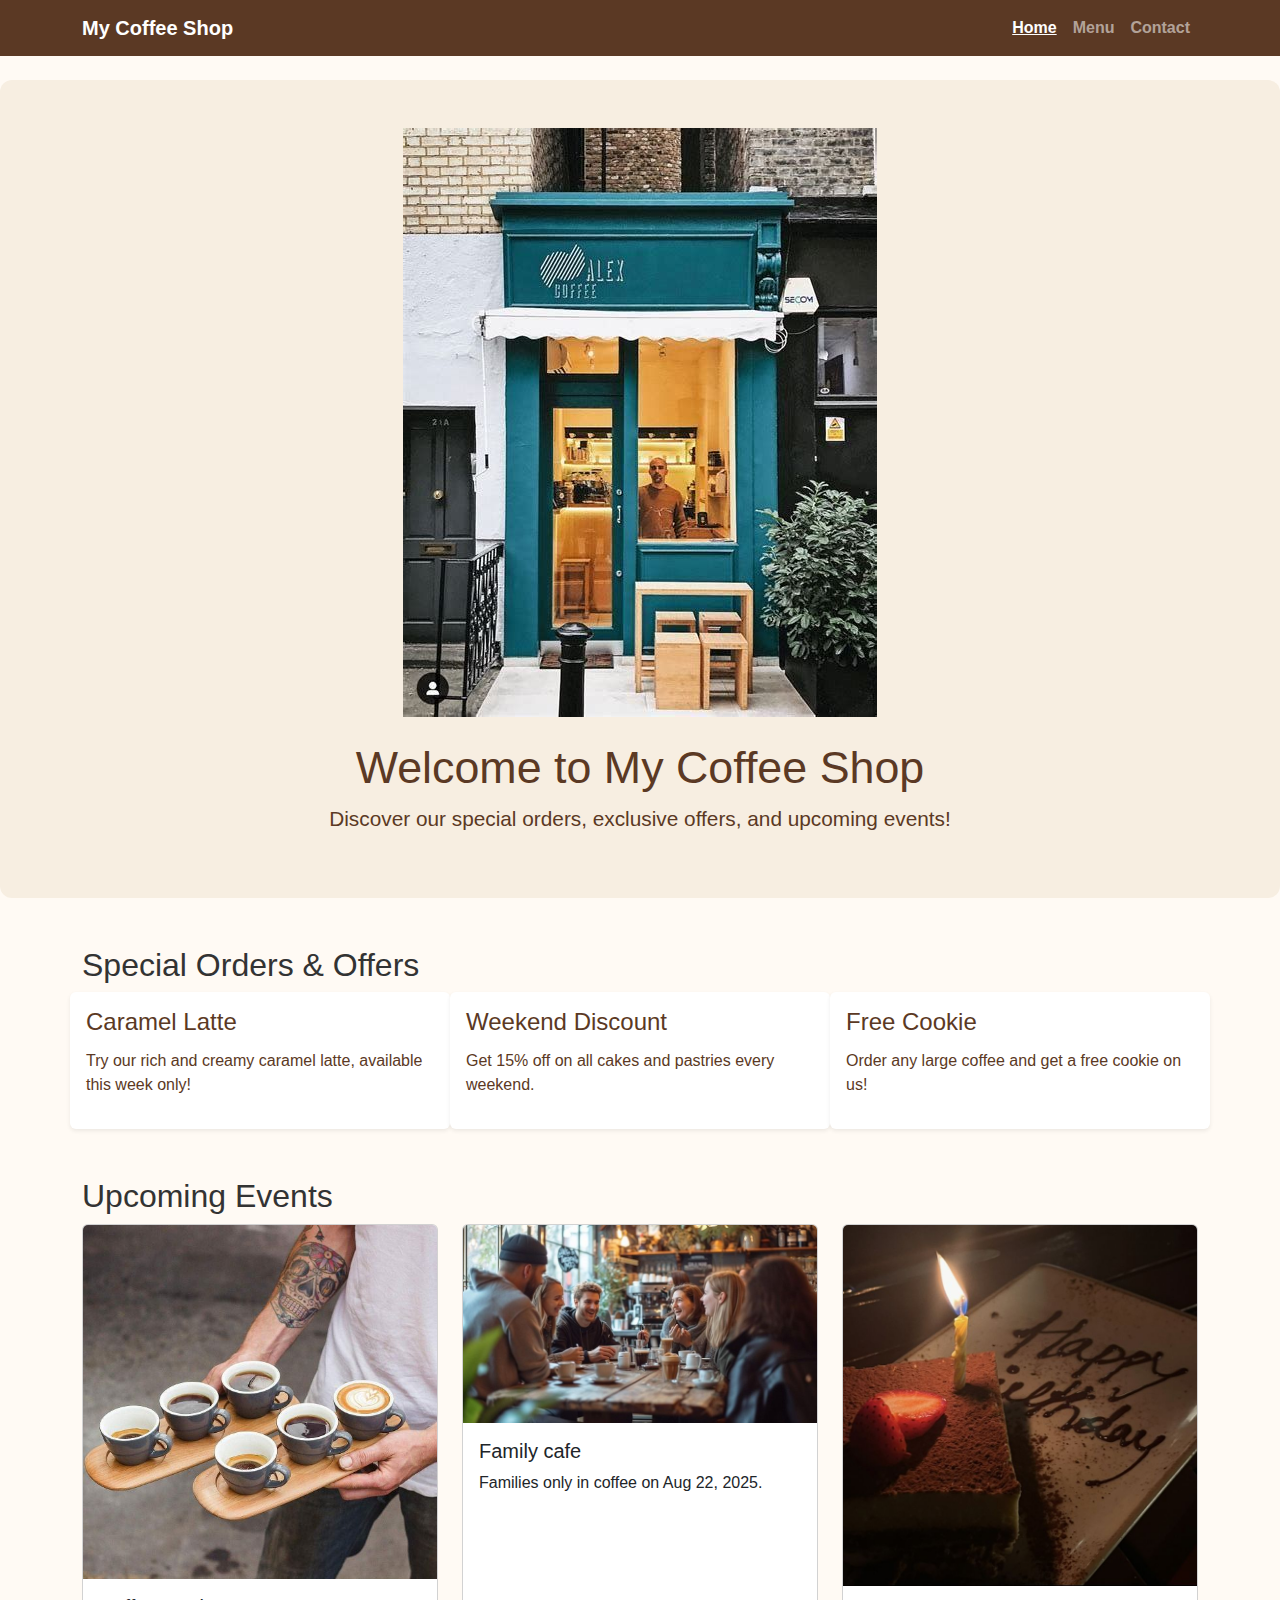
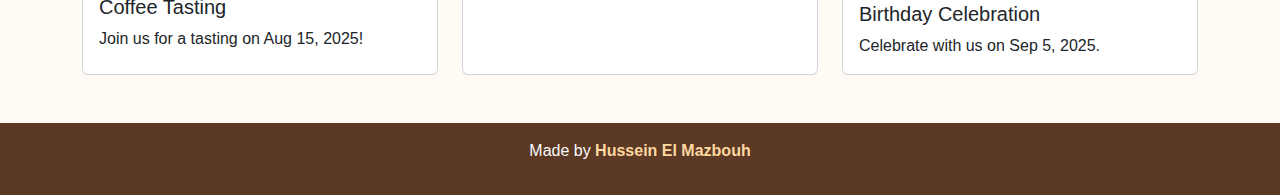
<file: index.html>
<!DOCTYPE html>
<html lang="en">
<head>
  <meta charset="UTF-8" />
  <meta name="viewport" content="width=device-width, initial-scale=1" />
  <title>My Coffee Shop - Home</title>
  <link
    href="https://cdn.jsdelivr.net/npm/bootstrap@5.3.2/dist/css/bootstrap.min.css"
    rel="stylesheet"
  />
  <link rel="stylesheet" href="style.css" />
</head>
<body>
  <!-- Navbar -->
  <nav class="navbar navbar-expand-lg navbar-dark bg-brown">
    <div class="container">
      <a class="navbar-brand" href="index.html">My Coffee Shop</a>
      <button class="navbar-toggler" type="button" data-bs-toggle="collapse"
        data-bs-target="#navbarNav" aria-controls="navbarNav"
        aria-expanded="false" aria-label="Toggle navigation">
        <span class="navbar-toggler-icon"></span>
      </button>
      <div class="collapse navbar-collapse" id="navbarNav">
        <ul class="navbar-nav ms-auto">
          <li class="nav-item"><a class="nav-link active" href="index.html">Home</a></li>
          <li class="nav-item"><a class="nav-link" href="menu.html">Menu</a></li>
          <li class="nav-item"><a class="nav-link" href="contact.html">Contact</a></li>
        </ul>
      </div>
    </div>
  </nav>

  <!-- Hero Section with Shop Image -->
  <header class="hero text-center">
    <img src="images/coffee-shop.jfif" alt="Coffee Shop" class="hero-img mb-4" />
    <h1>Welcome to My Coffee Shop</h1>
    <p>Discover our special orders, exclusive offers, and upcoming events!</p>
  </header>

  <!-- Offers Section -->
  <section class="container my-5">
    <h2>Special Orders & Offers</h2>
    <div class="row g-4">
      <div class="col-md-4 offer-card p-3 rounded shadow-sm">
        <h4>Caramel Latte</h4>
        <p>Try our rich and creamy caramel latte, available this week only!</p>
      </div>
      <div class="col-md-4 offer-card p-3 rounded shadow-sm">
        <h4>Weekend Discount</h4>
        <p>Get 15% off on all cakes and pastries every weekend.</p>
      </div>
      <div class="col-md-4 offer-card p-3 rounded shadow-sm">
        <h4>Free Cookie</h4>
        <p>Order any large coffee and get a free cookie on us!</p>
      </div>
    </div>
  </section>

  <!-- Events Section with Event Images -->
  <section class="container my-5">
    <h2>Upcoming Events</h2>
    <div class="row g-4">
      <div class="col-md-4">
        <div class="card event-card h-100">
          <img src="images/tasting.jfif" class="card-img-top" alt="Coffee Tasting" />
          <div class="card-body">
            <h5 class="card-title">Coffee Tasting</h5>
            <p class="card-text">Join us for a tasting on Aug 15, 2025!</p>
          </div>
        </div>
      </div>
      <div class="col-md-4">
        <div class="card event-card h-100">
          <img src="images/familyCoffee.jfif" class="card-img-top" alt="Jazz Night" />
          <div class="card-body">
            <h5 class="card-title">Family cafe</h5>
            <p class="card-text">Families only in coffee on Aug 22, 2025.</p>
          </div>
        </div>
      </div>
      <div class="col-md-4">
        <div class="card event-card h-100">
          <img src="images/birthday.jfif" class="card-img-top" alt="Birthday Party" />
          <div class="card-body">
            <h5 class="card-title">Birthday Celebration</h5>
            <p class="card-text">Celebrate with us on Sep 5, 2025.</p>
          </div>
        </div>
      </div>
    </div>
  </section>

  <footer class="text-center p-3 bg-brown text-light mt-5">
    <p>
      Made by <a href="https://husseinelmazbouh.github.io/portfolio1/" target="_blank" class="footer-link">Hussein El Mazbouh</a>
    </p>
  </footer>

  <script src="https://cdn.jsdelivr.net/npm/bootstrap@5.3.2/dist/js/bootstrap.bundle.min.js"></script>
</body>
</html>
</file>
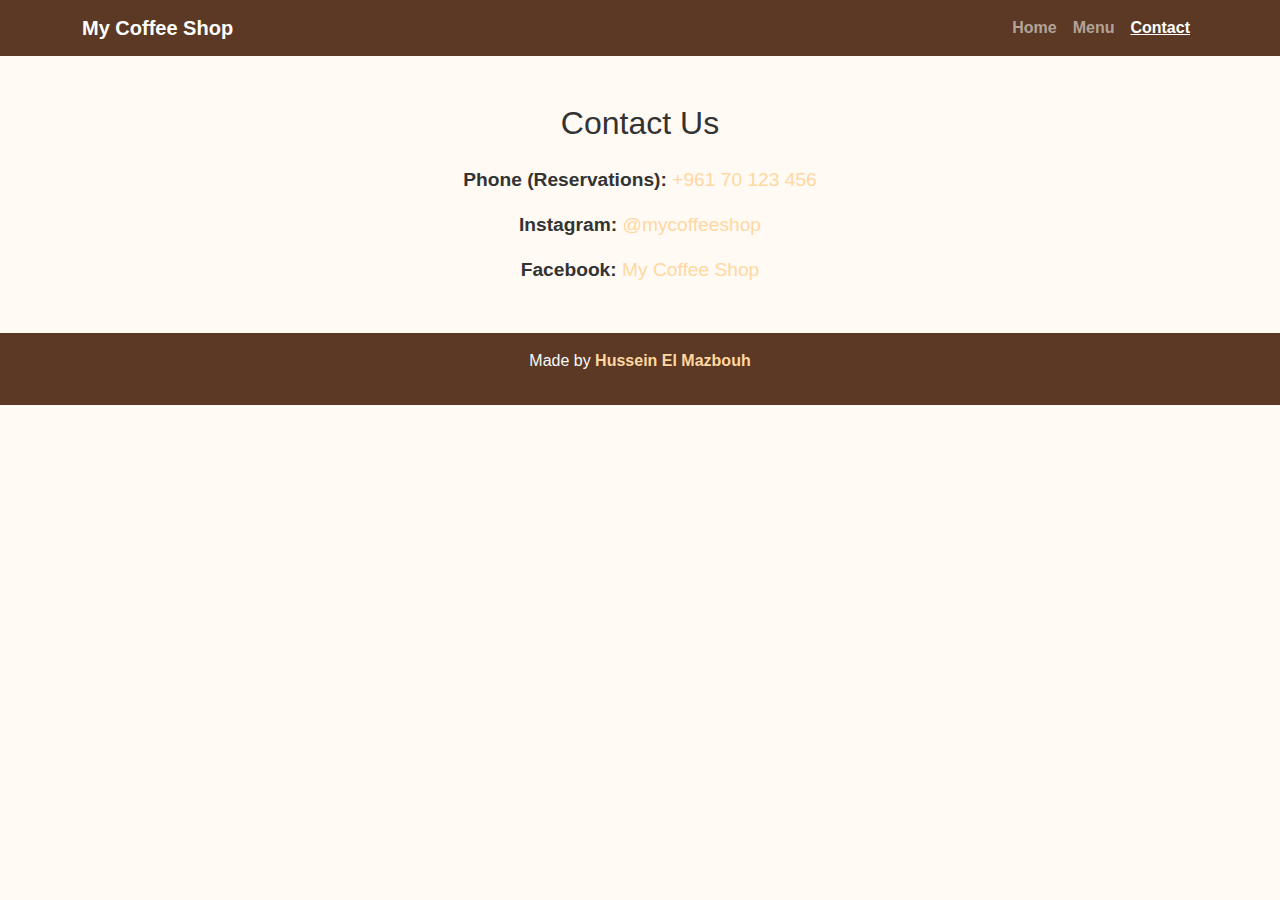
<file: contact.html>
<!DOCTYPE html>
<html lang="en">
<head>
  <meta charset="UTF-8" />
  <meta name="viewport" content="width=device-width, initial-scale=1" />
  <title>My Coffee Shop - Contact</title>
  <link
    href="https://cdn.jsdelivr.net/npm/bootstrap@5.3.2/dist/css/bootstrap.min.css"
    rel="stylesheet"
  />
  <link rel="stylesheet" href="style.css" />
</head>
<body>
  <!-- Navbar -->
  <nav class="navbar navbar-expand-lg navbar-dark bg-brown">
    <div class="container">
      <a class="navbar-brand" href="index.html">My Coffee Shop</a>
      <button
        class="navbar-toggler"
        type="button"
        data-bs-toggle="collapse"
        data-bs-target="#navbarNav"
        aria-controls="navbarNav"
        aria-expanded="false"
        aria-label="Toggle navigation"
      >
        <span class="navbar-toggler-icon"></span>
      </button>
      <div class="collapse navbar-collapse" id="navbarNav">
        <ul class="navbar-nav ms-auto">
          <li class="nav-item"><a class="nav-link" href="index.html">Home</a></li>
          <li class="nav-item"><a class="nav-link" href="menu.html">Menu</a></li>
          <li class="nav-item"><a class="nav-link active" href="contact.html">Contact</a></li>
        </ul>
      </div>
    </div>
  </nav>

  <main class="container my-5">
    <h2 class="mb-4 text-center">Contact Us</h2>
    <div class="text-center contact-info">
      <p><strong>Phone (Reservations):</strong> <a href="tel:+96170123456">+961 70 123 456</a></p>
      <p><strong>Instagram:</strong> <a href="https://instagram.com/mycoffeeshop" target="_blank">@mycoffeeshop</a></p>
      <p><strong>Facebook:</strong> <a href="https://facebook.com/mycoffeeshop" target="_blank">My Coffee Shop</a></p>
    </div>
  </main>

  <footer class="text-center p-3 bg-brown text-light mt-5">
    <p>
      Made by <a href="https://husseinelmazbouh.github.io/portfolio1/" target="_blank" class="footer-link">Hussein El Mazbouh</a>
    </p>
  </footer>

  <script src="https://cdn.jsdelivr.net/npm/bootstrap@5.3.2/dist/js/bootstrap.bundle.min.js"></script>
</body>
</html>
</file>
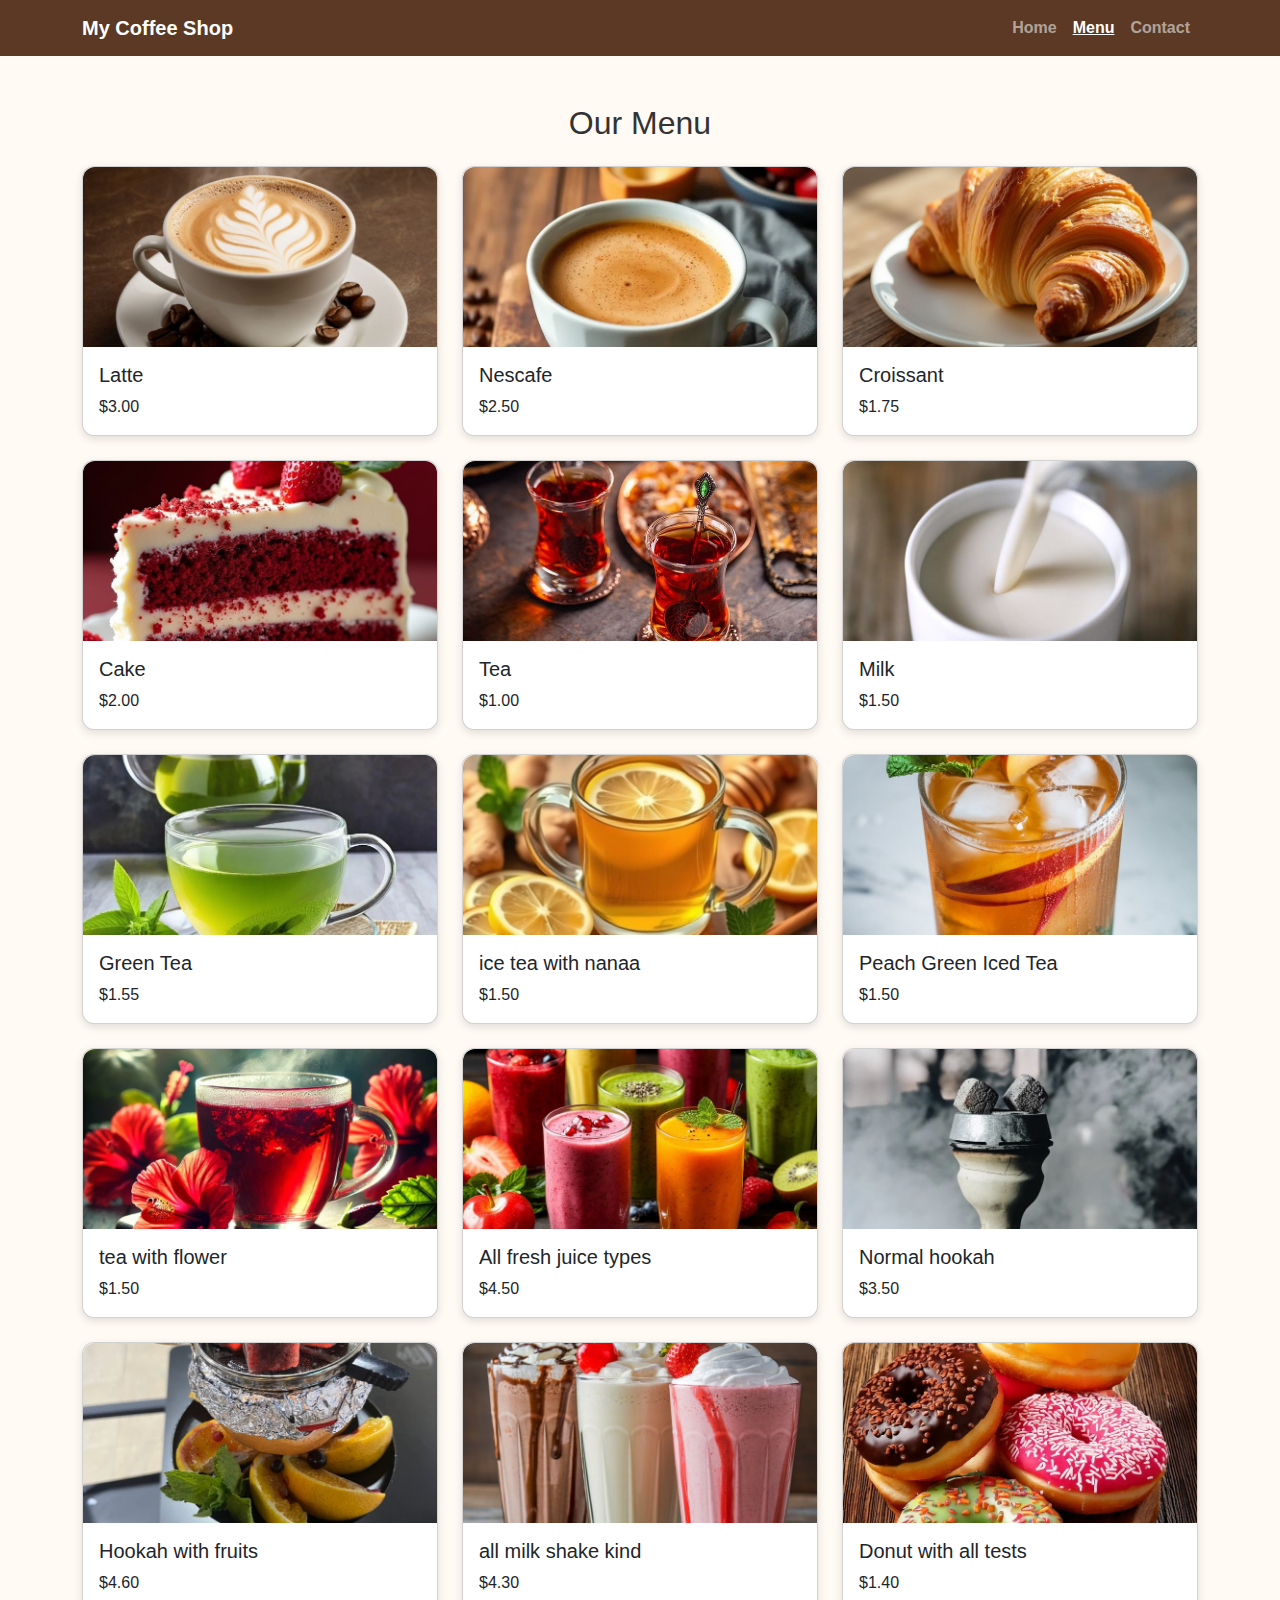
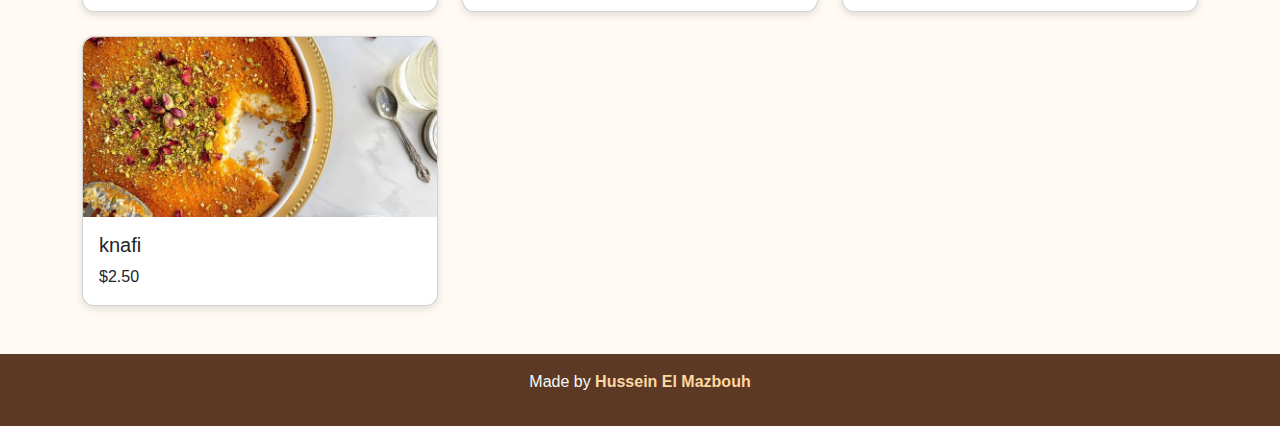
<file: menu.html>
<!DOCTYPE html>
<html lang="en">
<head>
  <meta charset="UTF-8" />
  <meta name="viewport" content="width=device-width, initial-scale=1" />
  <title>My Coffee Shop - Menu</title>
  <link
    href="https://cdn.jsdelivr.net/npm/bootstrap@5.3.2/dist/css/bootstrap.min.css"
    rel="stylesheet"
  />
  <link rel="stylesheet" href="style.css" />
</head>
<body>
  <!-- Navbar -->
  <nav class="navbar navbar-expand-lg navbar-dark bg-brown">
    <div class="container">
      <a class="navbar-brand" href="index.html">My Coffee Shop</a>
      <button
        class="navbar-toggler"
        type="button"
        data-bs-toggle="collapse"
        data-bs-target="#navbarNav"
        aria-controls="navbarNav"
        aria-expanded="false"
        aria-label="Toggle navigation"
      >
        <span class="navbar-toggler-icon"></span>
      </button>
      <div class="collapse navbar-collapse" id="navbarNav">
        <ul class="navbar-nav ms-auto">
          <li class="nav-item"><a class="nav-link" href="index.html">Home</a></li>
          <li class="nav-item"><a class="nav-link active" href="menu.html">Menu</a></li>
          <li class="nav-item"><a class="nav-link" href="contact.html">Contact</a></li>
        </ul>
      </div>
    </div>
  </nav>

  <main class="container my-5">
    <h2 class="mb-4 text-center">Our Menu</h2>
    <div class="row g-4">
      <!-- Menu Item -->
      <div class="col-sm-6 col-md-4">
        <div class="card menu-card h-100">
          <img src="images/latte.jfif" class="card-img-top" alt="Latte" />
          <div class="card-body">
            <h5 class="card-title">Latte</h5>
            <p class="card-text">$3.00</p>
          </div>
        </div>
      </div>

      <div class="col-sm-6 col-md-4">
        <div class="card menu-card h-100">
          <img src="images/nescafe.jfif" class="card-img-top" alt="Nescafe" />
          <div class="card-body">
            <h5 class="card-title">Nescafe</h5>
            <p class="card-text">$2.50</p>
          </div>
        </div>
      </div>

      <div class="col-sm-6 col-md-4">
        <div class="card menu-card h-100">
          <img src="images/croissant.jfif" class="card-img-top" alt="Croissant" />
          <div class="card-body">
            <h5 class="card-title">Croissant</h5>
            <p class="card-text">$1.75</p>
          </div>
        </div>
      </div>

      <div class="col-sm-6 col-md-4">
        <div class="card menu-card h-100">
          <img src="images/cake.jfif" class="card-img-top" alt="Cake" />
          <div class="card-body">
            <h5 class="card-title">Cake</h5>
            <p class="card-text">$2.00</p>
          </div>
        </div>
      </div>

      <div class="col-sm-6 col-md-4">
        <div class="card menu-card h-100">
          <img src="images/tea.jpg" class="card-img-top" alt="Tea" />
          <div class="card-body">
            <h5 class="card-title">Tea</h5>
            <p class="card-text">$1.00</p>
          </div>
        </div>
      </div>

      <div class="col-sm-6 col-md-4">
        <div class="card menu-card h-100">
          <img src="images/milk.jfif" class="card-img-top" alt="Milk" />
          <div class="card-body">
            <h5 class="card-title">Milk</h5>
            <p class="card-text">$1.50</p>
          </div>
        </div>
      </div>

      
      <div class="col-sm-6 col-md-4">
        <div class="card menu-card h-100">
          <img src="images/green_tea.jfif" class="card-img-top" alt="Green_Tea" />
          <div class="card-body">
            <h5 class="card-title">Green Tea</h5>
            <p class="card-text">$1.55</p>
          </div>
        </div>
      </div>

      
      <div class="col-sm-6 col-md-4">
        <div class="card menu-card h-100">
          <img src="images/ice_tea_with_nanaa.jfif" class="card-img-top" alt="Ice_Tea_with_nanaa" />
          <div class="card-body">
            <h5 class="card-title">ice tea with nanaa</h5>
            <p class="card-text">$1.50</p>
          </div>
        </div>
      </div>

           <div class="col-sm-6 col-md-4">
        <div class="card menu-card h-100">
          <img src="images/ice_tea_with_peach.jfif" class="card-img-top" alt="Ice_Tea_with_peach" />
          <div class="card-body">
            <h5 class="card-title">Peach Green Iced Tea</h5>
            <p class="card-text">$1.50</p>
          </div>
        </div>
      </div>

           <div class="col-sm-6 col-md-4">
        <div class="card menu-card h-100">
          <img src="images/flower_tea.jfif" class="card-img-top" alt="flower_tea" />
          <div class="card-body">
            <h5 class="card-title">tea with flower</h5>
            <p class="card-text">$1.50</p>
          </div>
        </div>
      </div>
      
          <div class="col-sm-6 col-md-4">
        <div class="card menu-card h-100">
          <img src="images/all_juice.jfif" class="card-img-top" alt="all_juice" />
          <div class="card-body">
            <h5 class="card-title">All fresh juice types </h5>
            <p class="card-text">$4.50</p>
          </div>
        </div>
      </div>
      
       <div class="col-sm-6 col-md-4">
        <div class="card menu-card h-100">
          <img src="images/hookah.jfif" class="card-img-top" alt="hookah" />
          <div class="card-body">
            <h5 class="card-title">Normal hookah</h5>
            <p class="card-text">$3.50</p>
          </div>
        </div>
      </div>

       <div class="col-sm-6 col-md-4">
        <div class="card menu-card h-100">
          <img src="images/hookad_fruits.jfif" class="card-img-top" alt="hookah_with_fruits" />
          <div class="card-body">
            <h5 class="card-title">Hookah with fruits</h5>
            <p class="card-text">$4.60</p>
          </div>
        </div>
      </div>

      <div class="col-sm-6 col-md-4">
        <div class="card menu-card h-100">
          <img src="images/milkshake.jfif" class="card-img-top" alt="Milkshake" />
          <div class="card-body">
            <h5 class="card-title">all milk shake kind</h5>
            <p class="card-text">$4.30</p>
          </div>
        </div>
      </div>

       <div class="col-sm-6 col-md-4">
        <div class="card menu-card h-100">
          <img src="images/donut.jfif" class="card-img-top" alt="donut" />
          <div class="card-body">
            <h5 class="card-title"> Donut with all tests</h5>
            <p class="card-text">$1.40</p>
          </div>
        </div>
      </div>

      <div class="col-sm-6 col-md-4">
        <div class="card menu-card h-100">
          <img src="images/knafi.jfif" class="card-img-top" alt="knafi" />
          <div class="card-body">
            <h5 class="card-title"> knafi </h5>
            <p class="card-text">$2.50</p>
          </div>
        </div>
      </div>
      <!-- Add more items as needed -->
    </div>
  </main>

  <footer class="text-center p-3 bg-brown text-light mt-5">
    <p>
      Made by <a href="https://husseinelmazbouh.github.io/portfolio1/" target="_blank" class="footer-link">Hussein El Mazbouh</a>
    </p>
  </footer>

  <script src="https://cdn.jsdelivr.net/npm/bootstrap@5.3.2/dist/js/bootstrap.bundle.min.js"></script>
</body>
</html>
</file>
<file: style.css>
/* Colors */
:root {
  --brown: #5b3924;
  --cream: #fffaf4;
  --light-brown: #f7eee1;
  --soft-orange: #f9e3d0;
  --footer-link: #ffd7a0;
}

/* Body and general */
body {
  font-family: 'Segoe UI', Tahoma, Geneva, Verdana, sans-serif;
  background-color: var(--cream);
  color: #333;
  margin: 0;
  padding: 0;
}

a {
  color: var(--footer-link);
  text-decoration: none;
}

a:hover {
  text-decoration: underline;
}

/* Navbar */
.bg-brown {
  background-color: var(--brown) !important;
}

.navbar-brand,
.nav-link {
  font-weight: 600;
}

.nav-link.active {
  text-decoration: underline;
}

/* Hero */
.hero {
  background-color: var(--light-brown);
  color: var(--brown);
  padding: 3rem 1rem;
  border-radius: 12px;
  margin: 1.5rem auto;
}

.hero h1 {
  font-size: 2.8rem;
  margin-bottom: 0.5rem;
}

.hero p {
  font-size: 1.3rem;
  margin-top: 0;
}

/* Offers and events cards */
.offer-card {
  background-color: white;
  color: var(--brown);
}

.offer-card h4 {
  margin-bottom: 0.75rem;
}

/* Menu cards */
.menu-card {
  border-radius: 12px;
  box-shadow: 0 3px 8px rgba(0, 0, 0, 0.12);
}

.menu-card img {
  border-top-left-radius: 12px;
  border-top-right-radius: 12px;
  object-fit: cover;
  height: 180px;
  width: 100%;
}

/* Contact info */
.contact-info p {
  font-size: 1.2rem;
  margin-bottom: 1rem;
}

/* Footer */
footer {
  background-color: var(--brown);
  color: white;
  padding: 1rem 0;
}

.footer-link {
  font-weight: 700;
}

/* Responsive adjustments */
@media (max-width: 576px) {
  .hero h1 {
    font-size: 2rem;
  }
  .hero p {
    font-size: 1.1rem;
  }
}
</file>
